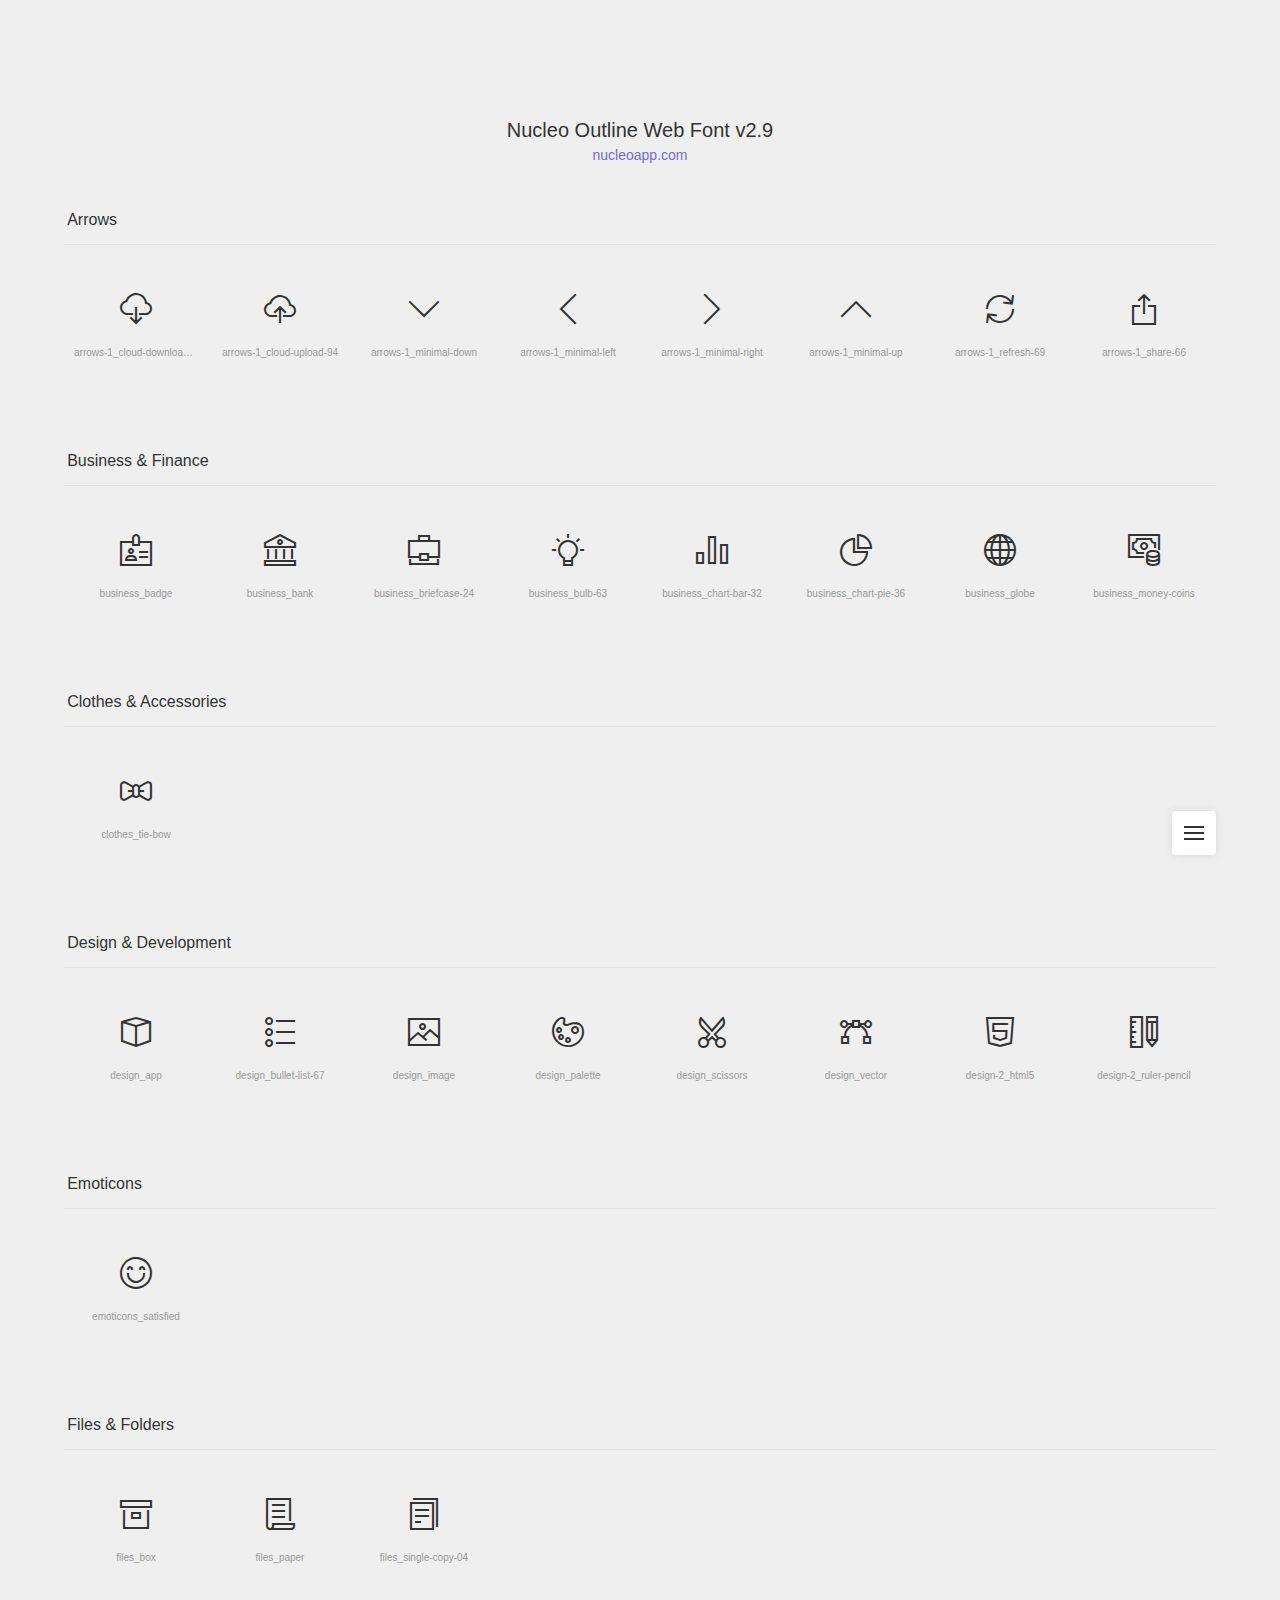
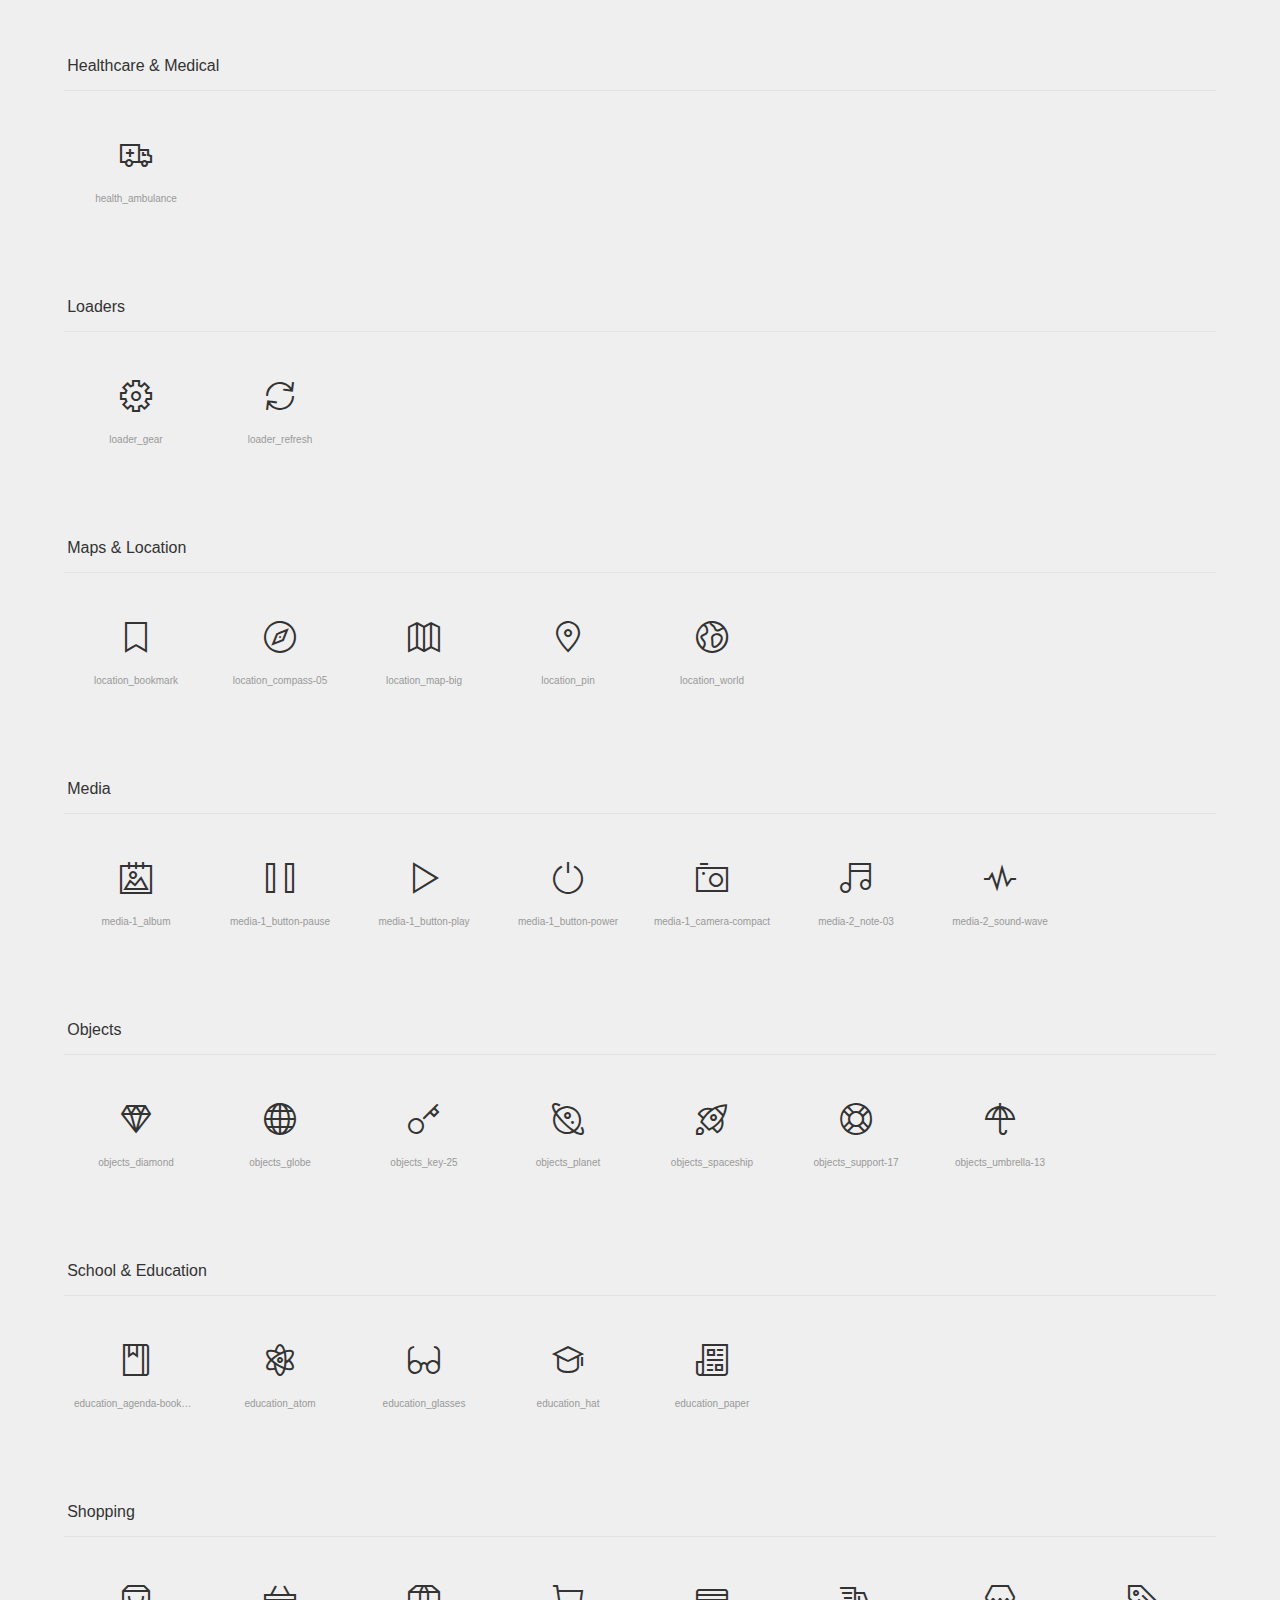
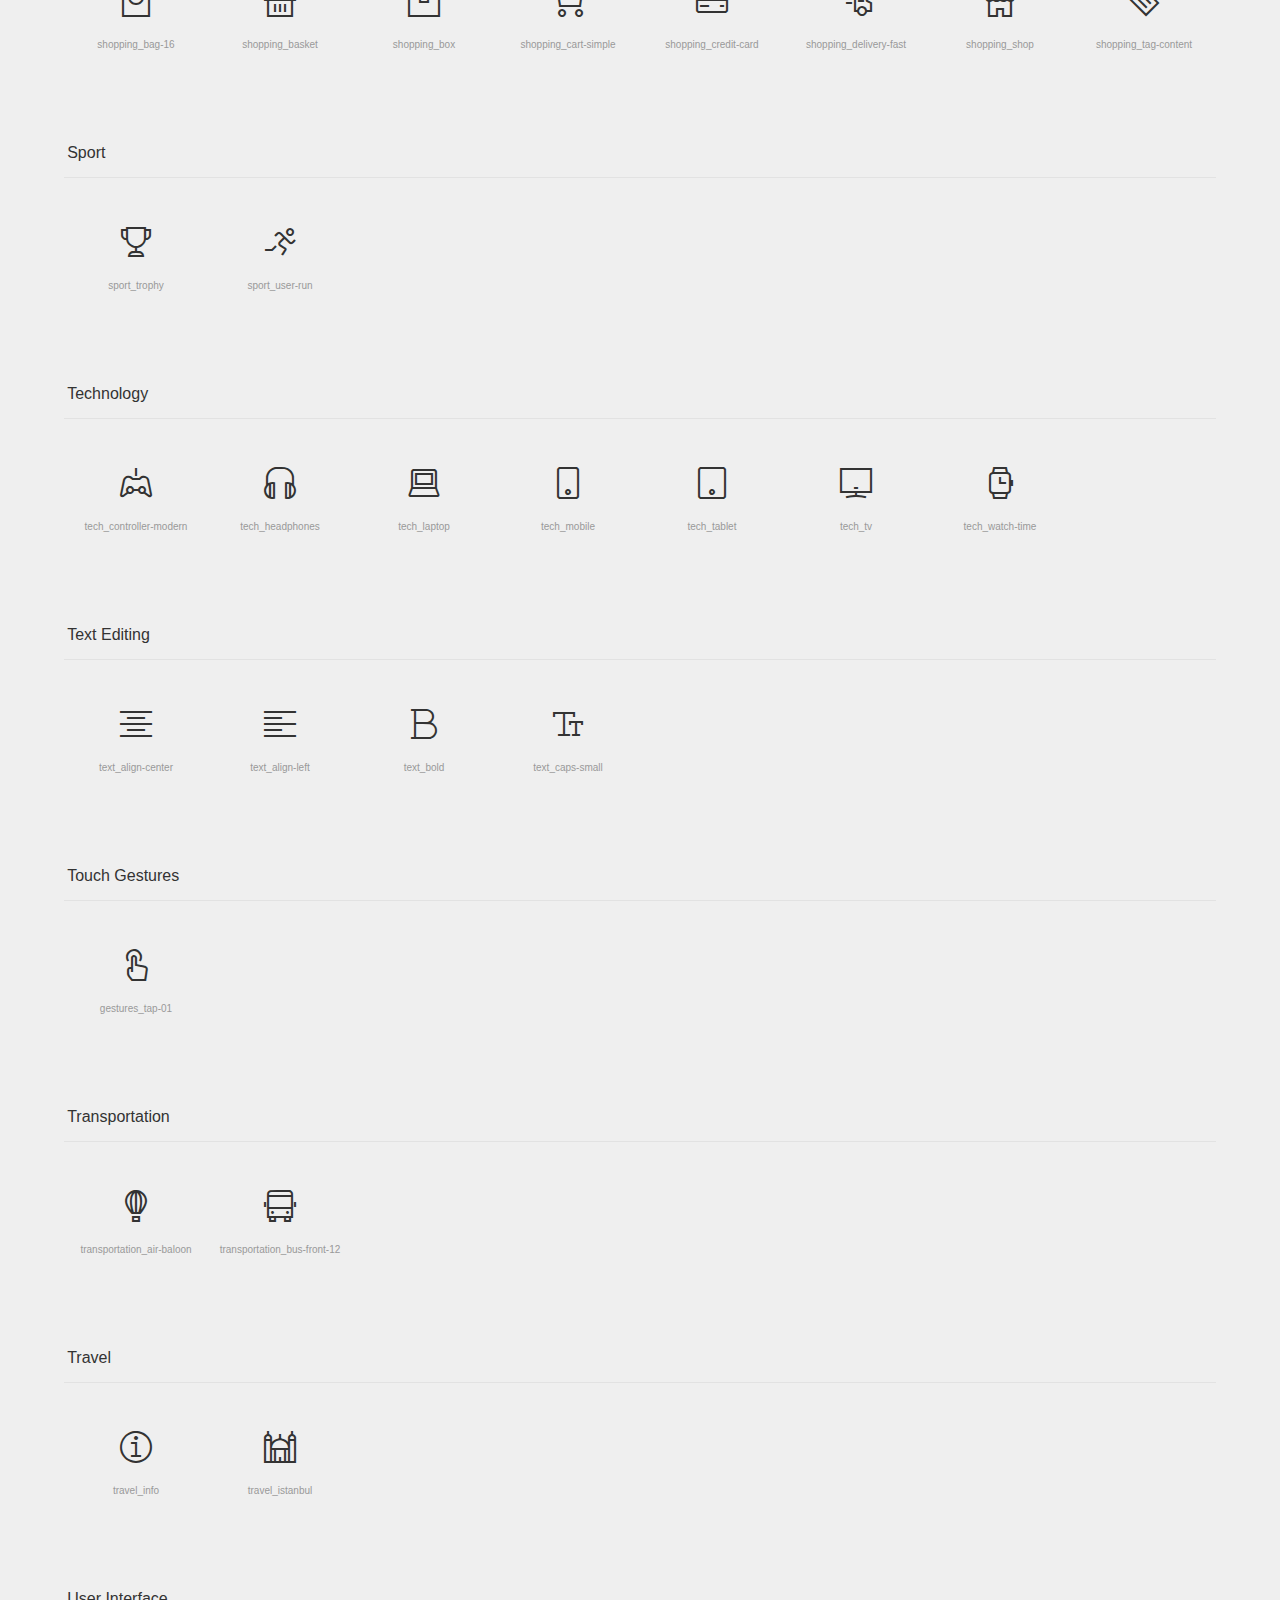
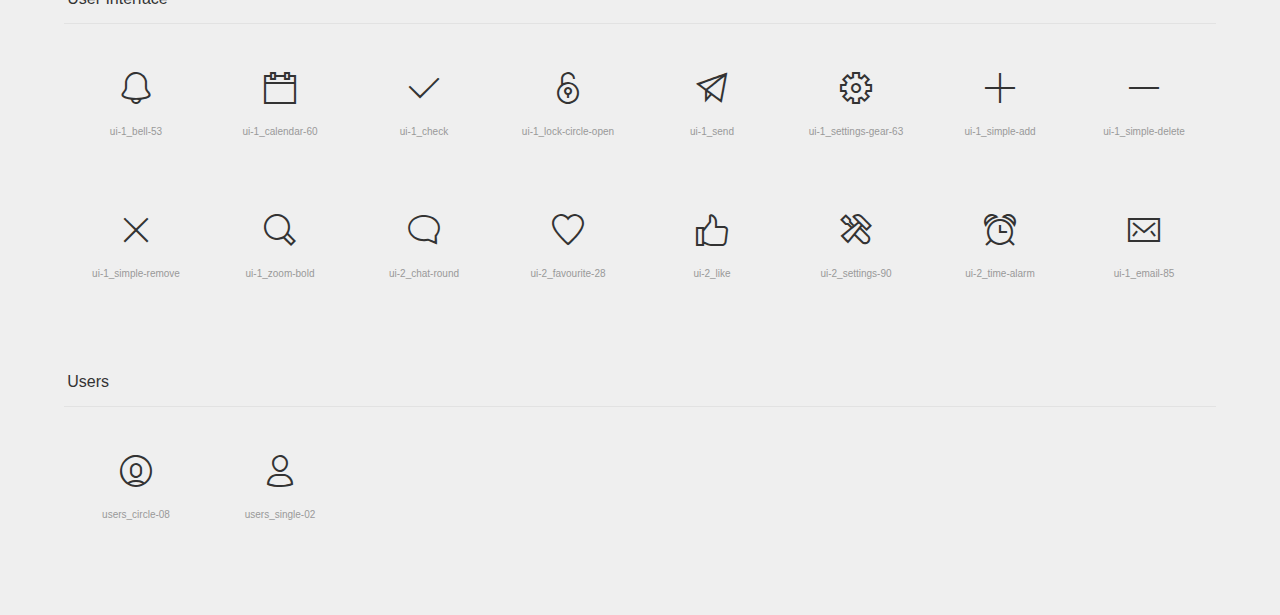
<file: back/nucleo-icons.html>
<!doctype html>
<html lang="en">

<head>
  <meta charset="UTF-8">
  <meta name="viewport" content="width=device-width, initial-scale=1">
  <link rel="stylesheet" href="./assets/css/now-ui-dashboard.css">
  <link rel="shortcut icon" href="./assets/img/favicon.png">
  <title>Nucleo Outline Web Font</title>
  <script src="https://code.jquery.com/jquery-3.3.1.min.js" integrity="sha256-FgpCb/KJQlLNfOu91ta32o/NMZxltwRo8QtmkMRdAu8=" crossorigin="anonymous"></script>
  <style media="screen">
    /* http://meyerweb.com/eric/tools/css/reset/
	 v2.0 | 20110126
	 License: none (public domain)
  */

    html,
    body,
    div,
    span,
    applet,
    object,
    iframe,
    h1,
    h2,
    h3,
    h4,
    h5,
    h6,
    p,
    blockquote,
    pre,
    a,
    abbr,
    acronym,
    address,
    big,
    cite,
    code,
    del,
    dfn,
    em,
    img,
    ins,
    kbd,
    q,
    s,
    samp,
    small,
    strike,
    strong,
    sub,
    sup,
    tt,
    var,
    b,
    u,
    i,
    center,
    dl,
    dt,
    dd,
    ol,
    ul,
    li,
    fieldset,
    form,
    label,
    legend,
    table,
    caption,
    tbody,
    tfoot,
    thead,
    tr,
    th,
    td,
    article,
    aside,
    canvas,
    details,
    embed,
    figure,
    figcaption,
    footer,
    header,
    hgroup,
    menu,
    nav,
    output,
    ruby,
    section,
    summary,
    time,
    mark,
    audio,
    video {
      margin: 0;
      padding: 0;
      border: 0;
      font-size: 100%;
      font: inherit;
      vertical-align: baseline;
    }

    /* HTML5 display-role reset for older browsers */
    article,
    aside,
    details,
    figcaption,
    figure,
    footer,
    header,
    hgroup,
    menu,
    nav,
    section,
    main {
      display: block;
    }

    body {
      line-height: 1;
    }

    ol,
    ul {
      list-style: none;
    }

    blockquote,
    q {
      quotes: none;
    }

    blockquote:before,
    blockquote:after,
    q:before,
    q:after {
      content: '';
      content: none;
    }

    table {
      border-collapse: collapse;
      border-spacing: 0;
    }



    /* --------------------------------

  Nucleo Outline Web Font - nucleoapp.com/
  License - nucleoapp.com/license/
  Created using IcoMoon - icomoon.io

  -------------------------------- */

    /* --------------------------------

  Primary style

  -------------------------------- */
    *,
    *::after,
    *::before {
      box-sizing: border-box;
    }

    html {
      font-size: 62.5%;
    }

    body {
      font-size: 1.6rem;
      font-family: sans-serif;
      color: #333333;
      background: #efefef;
    }

    a {
      color: #766acf;
      text-decoration: none;
    }

    /* --------------------------------

  Main components

  -------------------------------- */
    header {
      text-align: center;
      padding: 120px 0 0;
    }

    header h1 {
      font-size: 2rem;
    }

    header p {
      font-size: 1.4rem;
      margin-top: .6em;
    }

    header a:hover {
      text-decoration: underline;
    }

    section {
      width: 90%;
      max-width: 1200px;
      margin: 50px auto;
    }

    section h2 {
      border-bottom: 1px solid #e2e2e2;
      padding: 0 0 1em .2em;
      margin-bottom: 1em;
    }

    ul::after {
      clear: both;
      content: "";
      display: table;
    }

    ul li {
      width: 25%;
      float: left;
      padding: 16px 0;
      text-align: center;
      border-radius: .25em;
      -webkit-transition: background 0.2s;
      -moz-transition: background 0.2s;
      transition: background 0.2s;
      -webkit-user-select: none;
      -moz-user-select: none;
      -ms-user-select: none;
      user-select: none;
      overflow: hidden;
    }

    ul li:hover {
      background: #dbdbdb;
    }

    ul p,
    ul em,
    ul input {
      display: inline-block;
      font-size: 1rem;
      color: #999999;
      -webkit-user-select: auto;
      -moz-user-select: auto;
      -ms-user-select: auto;
      user-select: auto;
      white-space: nowrap;
      width: 100%;
      overflow: hidden;
      text-overflow: ellipsis;
      cursor: pointer;
    }

    ul p {
      padding: 10px;
      margin-top: 10px;
    }

    ul p::selection,
    ul em::selection {
      background: #766acf;
      color: #efefef;
    }

    ul em {
      margin-bottom: 8px;
    }

    ul em::before {
      content: '[';
    }

    ul em::after {
      content: ']';
    }

    ul input {
      text-align: center;
      background: transparent;
      border: none;
      box-shadow: none;
      outline: none;
    }

    @media only screen and (min-width: 768px) {
      ul li {
        width: 20%;
        float: left;
      }
    }

    @media only screen and (min-width: 1024px) {
      ul li {
        width: 12.5%;
        float: left;
        padding: 32px 0;
      }
    }

    /* --------------------------------

  Smart fixed navigation

  -------------------------------- */

    #cd-nav ul {
      /* mobile first */
      position: fixed;
      width: 90%;
      max-width: 400px;
      max-height: 90%;
      right: 5%;
      bottom: 5%;
      border-radius: 0.25em;
      box-shadow: 0 0 10px rgba(0, 0, 0, 0.1);
      background: white;
      visibility: hidden;
      /* remove overflow:hidden if you want to create a drop-down menu - but then remember to fix/eliminate the list items animation */
      overflow: hidden;
      overflow-y: auto;
      z-index: 1;
      /* Force Hardware Acceleration in WebKit */
      -webkit-backface-visibility: hidden;
      backface-visibility: hidden;
      -webkit-transform: scale(0);
      -moz-transform: scale(0);
      -ms-transform: scale(0);
      -o-transform: scale(0);
      transform: scale(0);
      -webkit-transform-origin: 100% 100%;
      -moz-transform-origin: 100% 100%;
      -ms-transform-origin: 100% 100%;
      -o-transform-origin: 100% 100%;
      transform-origin: 100% 100%;
      -webkit-transition: -webkit-transform 0.3s, visibility 0s 0.3s;
      -moz-transition: -moz-transform 0.3s, visibility 0s 0.3s;
      transition: transform 0.3s, visibility 0s 0.3s;
    }

    #cd-nav ul li {
      /* Force Hardware Acceleration in WebKit */
      -webkit-backface-visibility: hidden;
      backface-visibility: hidden;
      display: block;
      width: 100%;
      padding: 0;
      text-align: left;
    }

    #cd-nav ul li:hover {
      background-color: #FFF;
    }

    #cd-nav ul.is-visible {
      visibility: visible;
      -webkit-transform: scale(1);
      -moz-transform: scale(1);
      -ms-transform: scale(1);
      -o-transform: scale(1);
      transform: scale(1);
      -webkit-transition: -webkit-transform 0.3s, visibility 0s 0s;
      -moz-transition: -moz-transform 0.3s, visibility 0s 0s;
      transition: transform 0.3s, visibility 0s 0s;
    }

    #cd-nav li a {
      display: block;
      padding: 1em;
      font-size: 1.2rem;
      border-bottom: 1px solid #eff2f6;
    }

    #cd-nav li a:hover {
      color: #333333;
    }

    #cd-nav li:last-child a {
      border-bottom: none;
    }

    .cd-nav-trigger {
      position: fixed;
      bottom: 5%;
      right: 5%;
      width: 44px;
      height: 44px;
      background: white;
      border-radius: 0.25em;
      box-shadow: 0 0 10px rgba(0, 0, 0, 0.1);
      /* image replacement */
      overflow: hidden;
      text-indent: 100%;
      white-space: nowrap;
      z-index: 2;
    }

    .cd-nav-trigger span {
      /* the span element is used to create the menu icon */
      position: absolute;
      display: block;
      width: 20px;
      height: 2px;
      background: #333333;
      top: 50%;
      margin-top: -1px;
      left: 50%;
      margin-left: -10px;
      -webkit-transition: background 0.3s;
      -moz-transition: background 0.3s;
      transition: background 0.3s;
    }

    .cd-nav-trigger span::before,
    .cd-nav-trigger span::after {
      content: '';
      position: absolute;
      left: 0;
      background: inherit;
      width: 100%;
      height: 100%;
      /* Force Hardware Acceleration in WebKit */
      -webkit-transform: translateZ(0);
      -moz-transform: translateZ(0);
      -ms-transform: translateZ(0);
      -o-transform: translateZ(0);
      transform: translateZ(0);
      -webkit-backface-visibility: hidden;
      backface-visibility: hidden;
      -webkit-transition: -webkit-transform 0.3s, background 0s;
      -moz-transition: -moz-transform 0.3s, background 0s;
      transition: transform 0.3s, background 0s;
    }

    .cd-nav-trigger span::before {
      top: -6px;
      -webkit-transform: rotate(0);
      -moz-transform: rotate(0);
      -ms-transform: rotate(0);
      -o-transform: rotate(0);
      transform: rotate(0);
    }

    .cd-nav-trigger span::after {
      bottom: -6px;
      -webkit-transform: rotate(0);
      -moz-transform: rotate(0);
      -ms-transform: rotate(0);
      -o-transform: rotate(0);
      transform: rotate(0);
    }

    .cd-nav-trigger.menu-is-open {
      box-shadow: none;
    }

    .cd-nav-trigger.menu-is-open span {
      background: rgba(232, 74, 100, 0);
    }

    .cd-nav-trigger.menu-is-open span::before,
    .cd-nav-trigger.menu-is-open span::after {
      background: #333333;
    }

    .cd-nav-trigger.menu-is-open span::before {
      top: 0;
      -webkit-transform: rotate(135deg);
      -moz-transform: rotate(135deg);
      -ms-transform: rotate(135deg);
      -o-transform: rotate(135deg);
      transform: rotate(135deg);
    }

    .cd-nav-trigger.menu-is-open span::after {
      bottom: 0;
      -webkit-transform: rotate(225deg);
      -moz-transform: rotate(225deg);
      -ms-transform: rotate(225deg);
      -o-transform: rotate(225deg);
      transform: rotate(225deg);
    }

    .now-ui-icons {
      display: inline-block;
      font: normal normal normal 32px/1 'Nucleo Outline';
      speak: none;
      text-transform: none;
      -webkit-font-smoothing: antialiased;
      -moz-osx-font-smoothing: grayscale;
    }
  </style>
</head>

<body>
  <header>
    <h1>Nucleo Outline Web Font v2.9</h1>
    <p><a href="https://nucleoapp.com/?ref=creativetim">nucleoapp.com</a></p>
  </header>
  <div id="cd-nav">
    <a id="cd-nav-trigger" href="#0" class="cd-nav-trigger">Menu<span></span></a>
    <nav>
      <ul id="cd-main-nav">
        <li><a href="#arrows">Arrows</a></li>
        <li><a href="#business">Business &amp; Finance</a></li>
        <li><a href="#clothes">Clothes &amp; Accessories</a></li>
        <li><a href="#design">Design &amp; Development</a></li>
        <li><a href="#emoticons">Emoticons</a></li>
        <li><a href="#files">Files &amp; Folders</a></li>
        <li><a href="#medical">Healthcare &amp; Medical</a></li>
        <li><a href="#loaders">Loaders</a></li>
        <li><a href="#maps">Maps &amp; Location</a></li>
        <li><a href="#media">Media</a></li>
        <li><a href="#objects">Objects</a></li>
        <li><a href="#school">School &amp; Education</a></li>
        <li><a href="#shopping">Shopping</a></li>
        <li><a href="#sport">Sport</a></li>
        <li><a href="#technology">Technology</a></li>
        <li><a href="#text">Text Editing</a></li>
        <li><a href="#gestures">Touch Gestures</a></li>
        <li><a href="#transportation">Transportation</a></li>
        <li><a href="#travel">Travel</a></li>
        <li><a href="#interface">User Interface</a></li>
        <li><a href="#users">Users</a></li>
      </ul>
    </nav>
  </div>
  <div id="icons-wrapper">
    <section id="arrows">
      <h2>Arrows</h2>
      <ul>
        <li>
          <i class="now-ui-icons arrows-1_cloud-download-93"></i>
          <p>arrows-1_cloud-download-93</p>
        </li>
        <li>
          <i class="now-ui-icons arrows-1_cloud-upload-94"></i>
          <p>arrows-1_cloud-upload-94</p>
        </li>
        <li>
          <i class="now-ui-icons arrows-1_minimal-down"></i>
          <p>arrows-1_minimal-down</p>
        </li>
        <li>
          <i class="now-ui-icons arrows-1_minimal-left"></i>
          <p>arrows-1_minimal-left</p>
        </li>
        <li>
          <i class="now-ui-icons arrows-1_minimal-right"></i>
          <p>arrows-1_minimal-right</p>
        </li>
        <li>
          <i class="now-ui-icons arrows-1_minimal-up"></i>
          <p>arrows-1_minimal-up</p>
        </li>
        <li>
          <i class="now-ui-icons arrows-1_refresh-69"></i>
          <p>arrows-1_refresh-69</p>
        </li>
        <li>
          <i class="now-ui-icons arrows-1_share-66"></i>
          <p>arrows-1_share-66</p>
        </li>
      </ul>
    </section>
    <section id="business">
      <h2>Business &amp; Finance</h2>
      <ul>
        <li>
          <i class="now-ui-icons business_badge"></i>
          <p>business_badge</p>
        </li>
        <li>
          <i class="now-ui-icons business_bank"></i>
          <p>business_bank</p>
        </li>
        <li>
          <i class="now-ui-icons business_briefcase-24"></i>
          <p>business_briefcase-24</p>
        </li>
        <li>
          <i class="now-ui-icons business_bulb-63"></i>
          <p>business_bulb-63</p>
        </li>
        <li>
          <i class="now-ui-icons business_chart-bar-32"></i>
          <p>business_chart-bar-32</p>
        </li>
        <li>
          <i class="now-ui-icons business_chart-pie-36"></i>
          <p>business_chart-pie-36</p>
        </li>
        <li>
          <i class="now-ui-icons business_globe"></i>
          <p>business_globe</p>
        </li>
        <li>
          <i class="now-ui-icons business_money-coins"></i>
          <p>business_money-coins</p>
        </li>
      </ul>
    </section>
    <section id="clothes">
      <h2>Clothes &amp; Accessories</h2>
      <ul>
        <li>
          <i class="now-ui-icons clothes_tie-bow"></i>
          <p>clothes_tie-bow</p>
        </li>
      </ul>
    </section>
    <section id="design">
      <h2>Design &amp; Development</h2>
      <ul>
        <li>
          <i class="now-ui-icons design_app"></i>
          <p>design_app</p>
        </li>
        <li>
          <i class="now-ui-icons design_bullet-list-67"></i>
          <p>design_bullet-list-67</p>
        </li>
        <li>
          <i class="now-ui-icons design_image"></i>
          <p>design_image</p>
        </li>
        <li>
          <i class="now-ui-icons design_palette"></i>
          <p>design_palette</p>
        </li>
        <li>
          <i class="now-ui-icons design_scissors"></i>
          <p>design_scissors</p>
        </li>
        <li>
          <i class="now-ui-icons design_vector"></i>
          <p>design_vector</p>
        </li>
        <li>
          <i class="now-ui-icons design-2_html5"></i>
          <p>design-2_html5</p>
        </li>
        <li>
          <i class="now-ui-icons design-2_ruler-pencil"></i>
          <p>design-2_ruler-pencil</p>
        </li>
      </ul>
    </section>
    <section id="emoticons">
      <h2>Emoticons</h2>
      <ul>
        <li>
          <i class="now-ui-icons emoticons_satisfied"></i>
          <p>emoticons_satisfied</p>
        </li>
      </ul>
    </section>
    <section id="files">
      <h2>Files &amp; Folders</h2>
      <ul>
        <li>
          <i class="now-ui-icons files_box"></i>
          <p>files_box</p>
        </li>
        <li>
          <i class="now-ui-icons files_paper"></i>
          <p>files_paper</p>
        </li>
        <li>
          <i class="now-ui-icons files_single-copy-04"></i>
          <p>files_single-copy-04</p>
        </li>
      </ul>
    </section>
    <section id="medical">
      <h2>Healthcare &amp; Medical</h2>
      <ul>
        <li>
          <i class="now-ui-icons health_ambulance"></i>
          <p>health_ambulance</p>
        </li>
      </ul>
    </section>
    <section id="loaders">
      <h2>Loaders</h2>
      <ul>
        <li>
          <i class="now-ui-icons loader_gear spin"></i>
          <p>loader_gear</p>
        </li>
        <li>
          <i class="now-ui-icons loader_refresh spin"></i>
          <p>loader_refresh</p>
        </li>
      </ul>
    </section>
    <section id="maps">
      <h2>Maps &amp; Location</h2>
      <ul>
        <li>
          <i class="now-ui-icons location_bookmark"></i>
          <p>location_bookmark</p>
        </li>
        <li>
          <i class="now-ui-icons location_compass-05"></i>
          <p>location_compass-05</p>
        </li>
        <li>
          <i class="now-ui-icons location_map-big"></i>
          <p>location_map-big</p>
        </li>
        <li>
          <i class="now-ui-icons location_pin"></i>
          <p>location_pin</p>
        </li>
        <li>
          <i class="now-ui-icons location_world"></i>
          <p>location_world</p>
        </li>
      </ul>
    </section>
    <section id="media">
      <h2>Media</h2>
      <ul>
        <li>
          <i class="now-ui-icons media-1_album"></i>
          <p>media-1_album</p>
        </li>
        <li>
          <i class="now-ui-icons media-1_button-pause"></i>
          <p>media-1_button-pause</p>
        </li>
        <li>
          <i class="now-ui-icons media-1_button-play"></i>
          <p>media-1_button-play</p>
        </li>
        <li>
          <i class="now-ui-icons media-1_button-power"></i>
          <p>media-1_button-power</p>
        </li>
        <li>
          <i class="now-ui-icons media-1_camera-compact"></i>
          <p>media-1_camera-compact</p>
        </li>
        <li>
          <i class="now-ui-icons media-2_note-03"></i>
          <p>media-2_note-03</p>
        </li>
        <li>
          <i class="now-ui-icons media-2_sound-wave"></i>
          <p>media-2_sound-wave</p>
        </li>
      </ul>
    </section>
    <section id="objects">
      <h2>Objects</h2>
      <ul>
        <li>
          <i class="now-ui-icons objects_diamond"></i>
          <p>objects_diamond</p>
        </li>
        <li>
          <i class="now-ui-icons objects_globe"></i>
          <p>objects_globe</p>
        </li>
        <li>
          <i class="now-ui-icons objects_key-25"></i>
          <p>objects_key-25</p>
        </li>
        <li>
          <i class="now-ui-icons objects_planet"></i>
          <p>objects_planet</p>
        </li>
        <li>
          <i class="now-ui-icons objects_spaceship"></i>
          <p>objects_spaceship</p>
        </li>
        <li>
          <i class="now-ui-icons objects_support-17"></i>
          <p>objects_support-17</p>
        </li>
        <li>
          <i class="now-ui-icons objects_umbrella-13"></i>
          <p>objects_umbrella-13</p>
        </li>
      </ul>
    </section>
    <section id="school">
      <h2>School &amp; Education</h2>
      <ul>
        <li>
          <i class="now-ui-icons education_agenda-bookmark"></i>
          <p>education_agenda-bookmark</p>
        </li>
        <li>
          <i class="now-ui-icons education_atom"></i>
          <p>education_atom</p>
        </li>
        <li>
          <i class="now-ui-icons education_glasses"></i>
          <p>education_glasses</p>
        </li>
        <li>
          <i class="now-ui-icons education_hat"></i>
          <p>education_hat</p>
        </li>
        <li>
          <i class="now-ui-icons education_paper"></i>
          <p>education_paper</p>
        </li>
      </ul>
    </section>
    <section id="shopping">
      <h2>Shopping</h2>
      <ul>
        <li>
          <i class="now-ui-icons shopping_bag-16"></i>
          <p>shopping_bag-16</p>
        </li>
        <li>
          <i class="now-ui-icons shopping_basket"></i>
          <p>shopping_basket</p>
        </li>
        <li>
          <i class="now-ui-icons shopping_box"></i>
          <p>shopping_box</p>
        </li>
        <li>
          <i class="now-ui-icons shopping_cart-simple"></i>
          <p>shopping_cart-simple</p>
        </li>
        <li>
          <i class="now-ui-icons shopping_credit-card"></i>
          <p>shopping_credit-card</p>
        </li>
        <li>
          <i class="now-ui-icons shopping_delivery-fast"></i>
          <p>shopping_delivery-fast</p>
        </li>
        <li>
          <i class="now-ui-icons shopping_shop"></i>
          <p>shopping_shop</p>
        </li>
        <li>
          <i class="now-ui-icons shopping_tag-content"></i>
          <p>shopping_tag-content</p>
        </li>
      </ul>
    </section>
    <section id="sport">
      <h2>Sport</h2>
      <ul>
        <li>
          <i class="now-ui-icons sport_trophy"></i>
          <p>sport_trophy</p>
        </li>
        <li>
          <i class="now-ui-icons sport_user-run"></i>
          <p>sport_user-run</p>
        </li>
      </ul>
    </section>
    <section id="technology">
      <h2>Technology</h2>
      <ul>
        <li>
          <i class="now-ui-icons tech_controller-modern"></i>
          <p>tech_controller-modern</p>
        </li>
        <li>
          <i class="now-ui-icons tech_headphones"></i>
          <p>tech_headphones</p>
        </li>
        <li>
          <i class="now-ui-icons tech_laptop"></i>
          <p>tech_laptop</p>
        </li>
        <li>
          <i class="now-ui-icons tech_mobile"></i>
          <p>tech_mobile</p>
        </li>
        <li>
          <i class="now-ui-icons tech_tablet"></i>
          <p>tech_tablet</p>
        </li>
        <li>
          <i class="now-ui-icons tech_tv"></i>
          <p>tech_tv</p>
        </li>
        <li>
          <i class="now-ui-icons tech_watch-time"></i>
          <p>tech_watch-time</p>
        </li>
      </ul>
    </section>
    <section id="text">
      <h2>Text Editing</h2>
      <ul>
        <li>
          <i class="now-ui-icons text_align-center"></i>
          <p>text_align-center</p>
        </li>
        <li>
          <i class="now-ui-icons text_align-left"></i>
          <p>text_align-left</p>
        </li>
        <li>
          <i class="now-ui-icons text_bold"></i>
          <p>text_bold</p>
        </li>
        <li>
          <i class="now-ui-icons text_caps-small"></i>
          <p>text_caps-small</p>
        </li>
      </ul>
    </section>
    <section id="gestures">
      <h2>Touch Gestures</h2>
      <ul>
        <li>
          <i class="now-ui-icons gestures_tap-01"></i>
          <p>gestures_tap-01</p>
        </li>
      </ul>
    </section>
    <section id="transportation">
      <h2>Transportation</h2>
      <ul>
        <li>
          <i class="now-ui-icons transportation_air-baloon"></i>
          <p>transportation_air-baloon</p>
        </li>
        <li>
          <i class="now-ui-icons transportation_bus-front-12"></i>
          <p>transportation_bus-front-12</p>
        </li>
      </ul>
    </section>
    <section id="travel">
      <h2>Travel</h2>
      <ul>
        <li>
          <i class="now-ui-icons travel_info"></i>
          <p>travel_info</p>
        </li>
        <li>
          <i class="now-ui-icons travel_istanbul"></i>
          <p>travel_istanbul</p>
        </li>
      </ul>
    </section>
    <section id="interface">
      <h2>User Interface</h2>
      <ul>
        <li>
          <i class="now-ui-icons ui-1_bell-53"></i>
          <p>ui-1_bell-53</p>
        </li>
        <li>
          <i class="now-ui-icons ui-1_calendar-60"></i>
          <p>ui-1_calendar-60</p>
        </li>
        <li>
          <i class="now-ui-icons ui-1_check"></i>
          <p>ui-1_check</p>
        </li>
        <li>
          <i class="now-ui-icons ui-1_lock-circle-open"></i>
          <p>ui-1_lock-circle-open</p>
        </li>
        <li>
          <i class="now-ui-icons ui-1_send"></i>
          <p>ui-1_send</p>
        </li>
        <li>
          <i class="now-ui-icons ui-1_settings-gear-63"></i>
          <p>ui-1_settings-gear-63</p>
        </li>
        <li>
          <i class="now-ui-icons ui-1_simple-add"></i>
          <p>ui-1_simple-add</p>
        </li>
        <li>
          <i class="now-ui-icons ui-1_simple-delete"></i>
          <p>ui-1_simple-delete</p>
        </li>
        <li>
          <i class="now-ui-icons ui-1_simple-remove"></i>
          <p>ui-1_simple-remove</p>
        </li>
        <li>
          <i class="now-ui-icons ui-1_zoom-bold"></i>
          <p>ui-1_zoom-bold</p>
        </li>
        <li>
          <i class="now-ui-icons ui-2_chat-round"></i>
          <p>ui-2_chat-round</p>
        </li>
        <li>
          <i class="now-ui-icons ui-2_favourite-28"></i>
          <p>ui-2_favourite-28</p>
        </li>
        <li>
          <i class="now-ui-icons ui-2_like"></i>
          <p>ui-2_like</p>
        </li>
        <li>
          <i class="now-ui-icons ui-2_settings-90"></i>
          <p>ui-2_settings-90</p>
        </li>
        <li>
          <i class="now-ui-icons ui-2_time-alarm"></i>
          <p>ui-2_time-alarm</p>
        </li>
        <li>
          <i class="now-ui-icons ui-1_email-85"></i>
          <p>ui-1_email-85</p>
        </li>
      </ul>
    </section>
    <section id="users">
      <h2>Users</h2>
      <ul>
        <li>
          <i class="now-ui-icons users_circle-08"></i>
          <p>users_circle-08</p>
        </li>
        <li>
          <i class="now-ui-icons users_single-02"></i>
          <p>users_single-02</p>
        </li>
      </ul>
    </section>
  </div>
  <script>
    function SelectText(element) {
      var doc = document,
        text = element,
        range, selection;
      if (doc.body.createTextRange) {
        range = document.body.createTextRange();
        range.moveToElementText(text);
        range.select();
      } else if (window.getSelection) {
        selection = window.getSelection();
        range = document.createRange();
        range.selectNodeContents(text);
        selection.removeAllRanges();
        selection.addRange(range);
      }
    }

    function hasClass(ele, cls) {
      return !!ele.getAttribute('class').match(new RegExp('(\\s|^)' + cls + '(\\s|$)'));
    }

    window.onload = function() {
      var trigger = document.getElementById('cd-nav-trigger'),
        menu = document.getElementById('cd-main-nav'),
        menuItems = menu.getElementsByTagName('li');
      trigger.onclick = function toggleMenu() {
        if (hasClass(trigger, 'menu-is-open')) {
          trigger.setAttribute('class', 'cd-nav-trigger');
          menu.setAttribute('class', '');
        } else {
          trigger.setAttribute('class', 'cd-nav-trigger menu-is-open');
          menu.setAttribute('class', 'is-visible');
        }
      }

      for (var i = 0; i < menuItems.length; i++) {
        menuItems[i].onclick = function closeMenu() {
          trigger.setAttribute('class', 'cd-nav-trigger');
          menu.setAttribute('class', '');
        }
      }
    }
  </script>
</body>

</html>
</file>
